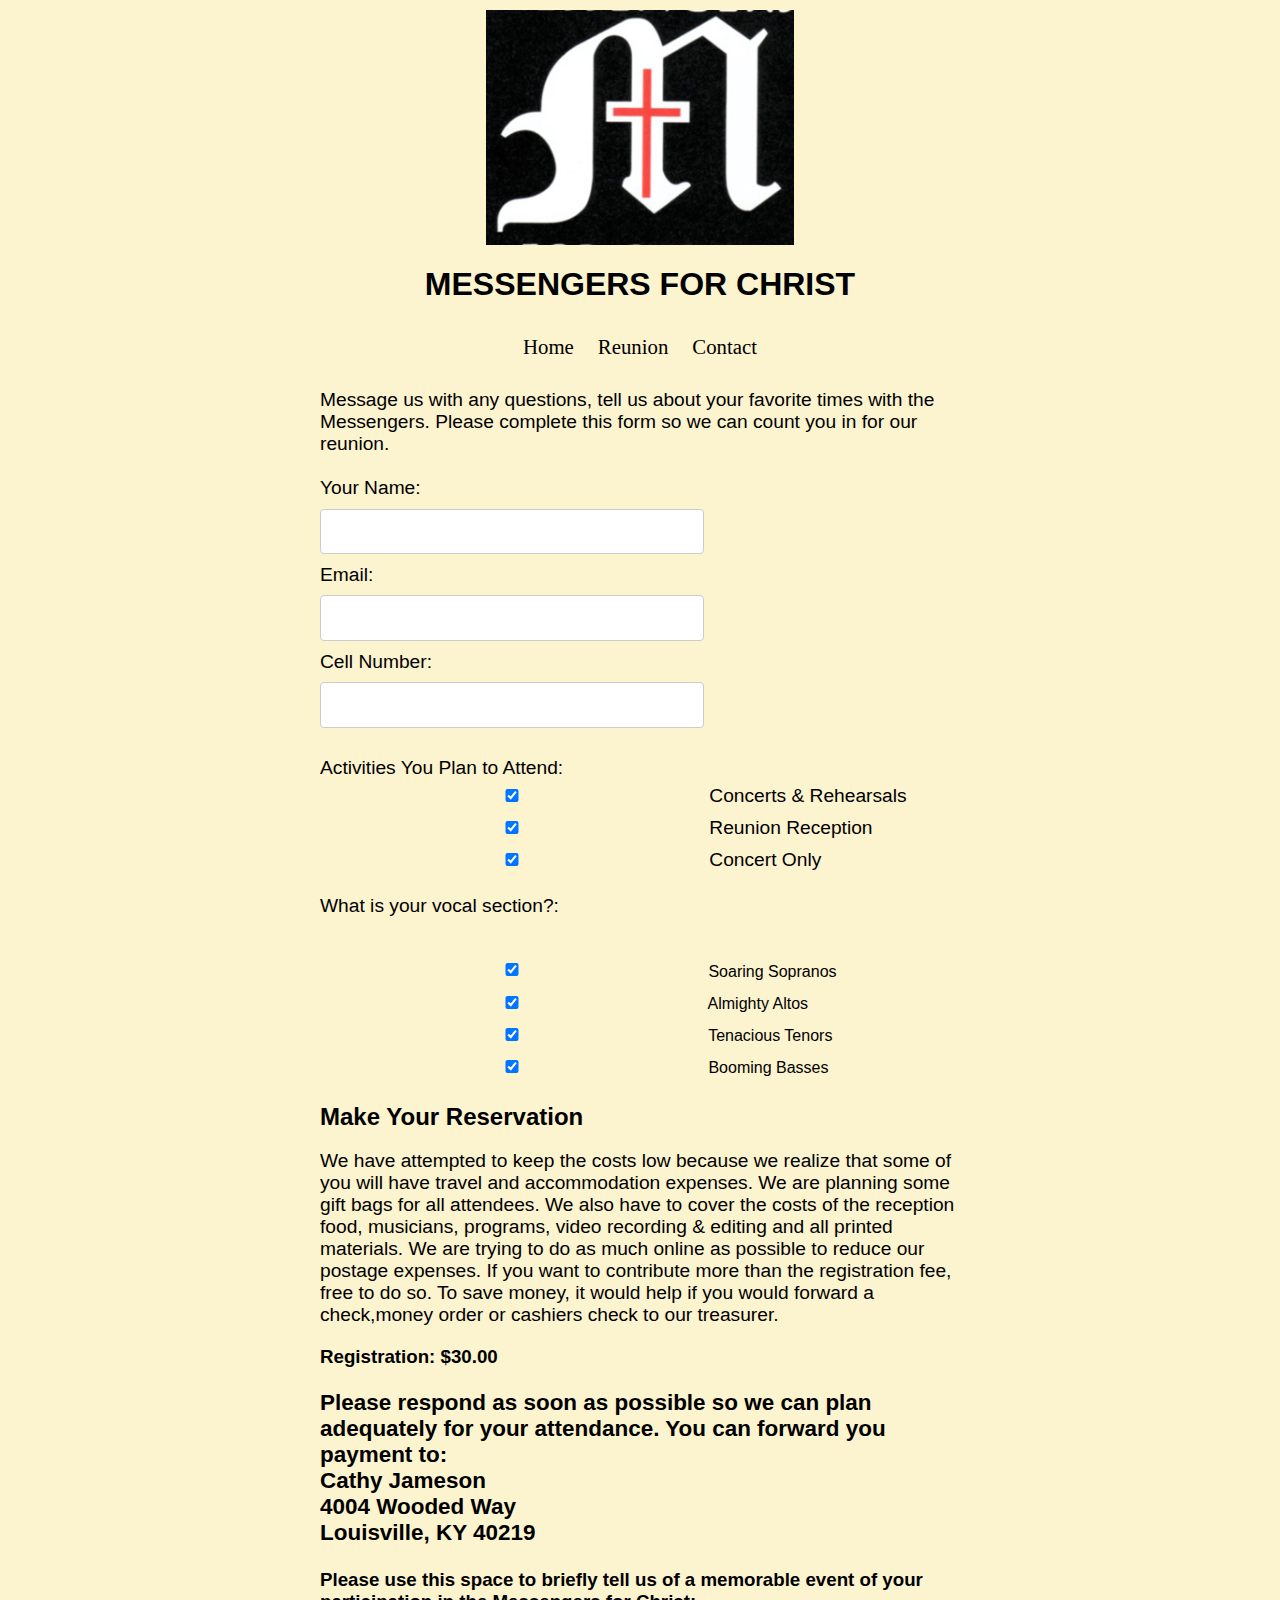
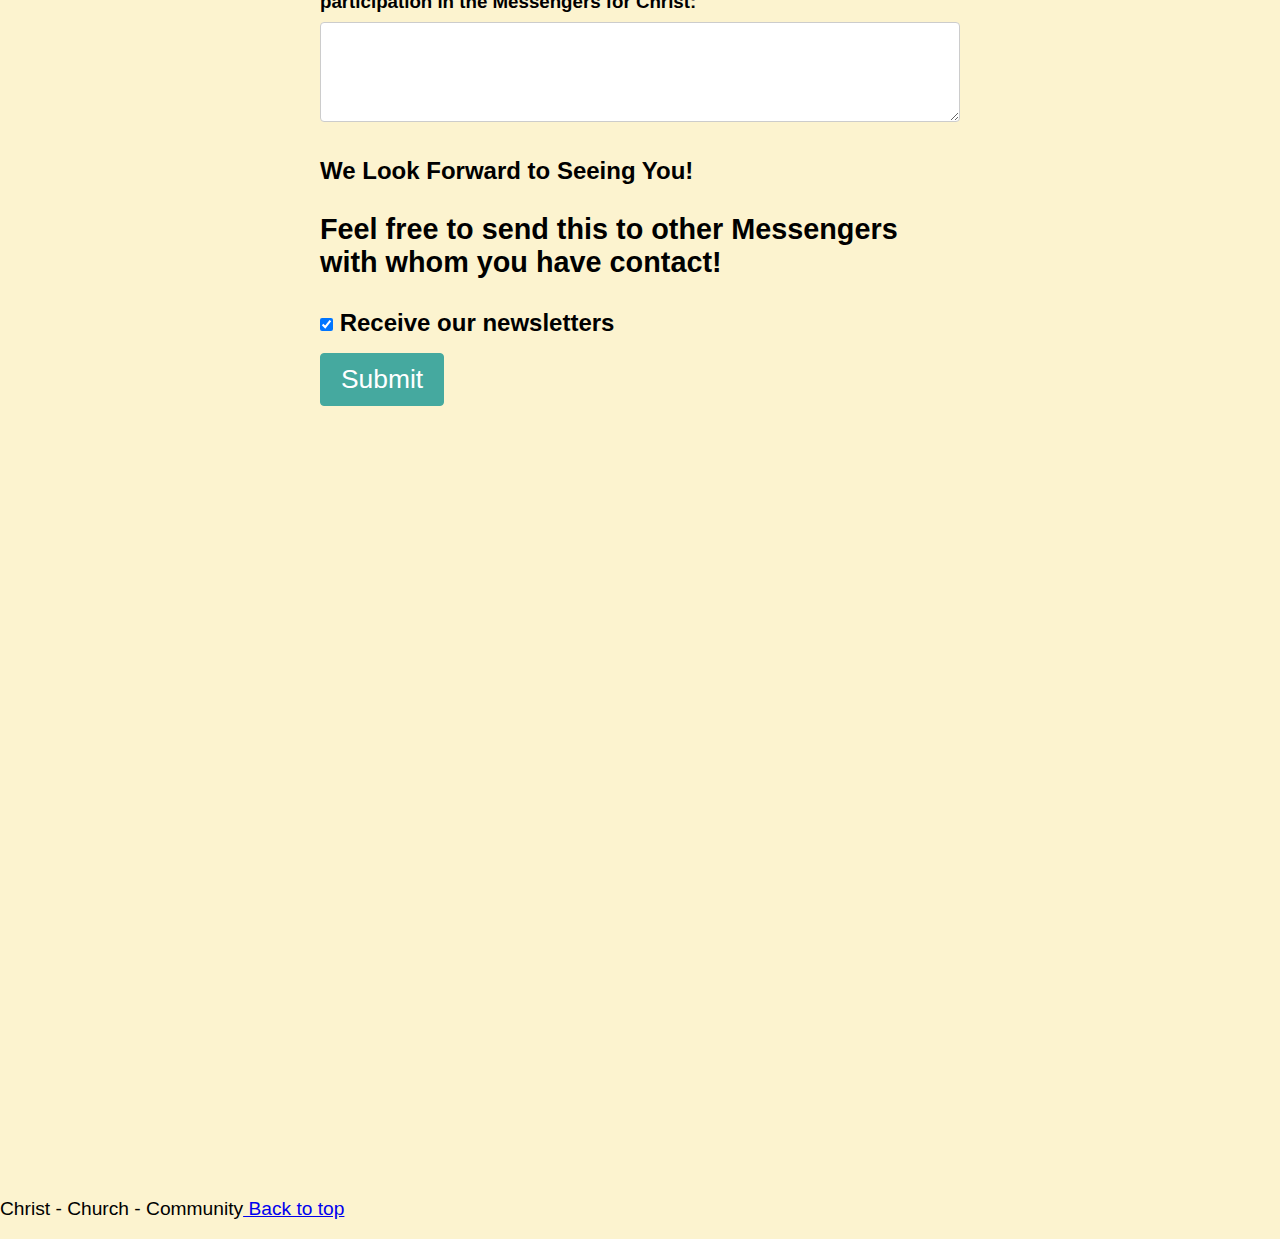
<file: contact.html>
<!DOCTYPE html>
<html lang="en" dir="ltr">
    <head>
        <meta charset="utf-8">
        <title>Messengers for Christ</title>

        <meta name="viewport" content="width=device-width, initial-scale=1.0">
        <link rel="stylesheet" href="styles.css" type="text/css">

    </head>
    <body>

        <div class="logo">
          <img src="img/MGRLOGOCROPPED.png" alt="M Only"/>
          <h1>MESSENGERS FOR CHRIST</h1>
        </div>

        <nav>
            <a href="index.html">Home</a>
            <a href="reunion.html">Reunion</a>
            <a href="contact.html">Contact</a>
        </nav>

        <!-- START OF FORM -->
<!-- <h2>Contact Us</h2> -->
<div class="form-container">
<!--     FORM ACTION will go to a FAKE Thank You page if you want to create one, OR remove it so hiting the submit button doesn't break the page -->
       <p> Message us with any questions, tell us about your favorite times with the Messengers.  Please complete this form so we can count you in for our reunion.<br>
       <br>
       <label>Your Name: <br>
       <input type="text" id="name" name="name" required></label>

       <label>Email: <br>
       <input type="text" id="email" name="email" required></label>

         <label>Cell Number: <br>
         <input type="text" id="name" name="cell number" required></label>
        </p>

      <p>Activities You Plan to Attend:
      <br>
      <label id="concertandrehearsals"> <input type="checkbox" class="cursor" id="concertandrehearsals" name="concertandrehearsals" checked> Concerts & Rehearsals</label>


          <input type="checkbox" name="activities"
              value="reunion reception" checked="checked" /> Reunion Reception

          <input type="checkbox" name="activities"
              value="concert only" checked="checked" /> Concert Only

          </p>

      <p>What is your vocal section?: </p>
      <br>
          <input type="checkbox" name="vocal"
              value="soaring sopranos" checked="checked" /> Soaring Sopranos

          <input type="checkbox" name="vocal"
              value="almigty altos" checked="checked" /> Almighty Altos

          <input type="checkbox" name="vocal"
              value="Tenacious Tenors" checked="checked" /> Tenacious Tenors

          <input type="checkbox" name="vocal"
              value="Booming Basses" checked="checked" /> Booming Basses

      </p>


            <h2>Make Your Reservation</h2>
          <p>We have attempted to keep the costs low because we realize that some of you will have travel and accommodation expenses.  We are planning some gift bags for all attendees.  We also have to cover the costs of the reception food, musicians, programs, video recording & editing and all printed materials.  We are trying to do as much online as possible to reduce our postage expenses.  If you want to contribute more than the registration fee, free to do so.  To save money, it would help if you would forward a check,money order or cashiers check to our treasurer.<br>

            <h3> Registration: $30.00<h3>
              <p> Please respond as soon as possible so we can plan adequately for your attendance.  You can forward you payment to:<br> Cathy Jameson <br>4004 Wooded Way<br>Louisville, KY 40219<br>
              </p>

         <label>Please use this space to briefly tell us of a memorable event of your participation in the Messengers for Christ: <br>
       <textarea id="message" required></textarea></label>

       <h2>We Look Forward to Seeing You!<h2>
         <p>Feel free to send this to other Messengers with whom you have contact!
         </p>


       <label id="newsletter"> <input type="checkbox" class="cursor" id="news" name="news" checked> Receive our newsletters</label>

       <button type="submit" class="cursor" value="Submit">Submit</button>

   </form>

</div> <!-- END OF CONTAINER DIV -->
<!-- END OF FORM -->
<div class="map">
  <iframe src="https://www.google.com/maps/embed?pb=!1m18!1m12!1m3!1d3133.8327002471774!2d-85.75789029999994!3d38.23698929999998!2m3!1f0!2f0!3f0!3m2!1i1024!2i768!4f13.1!3m3!1m2!1s0x88690d5259921093%3A0x293ccba6d718bef!2sWalnut%20Street%20Baptist%20Church!5e0!3m2!1sen!2sus!4v1618946966938!5m2!1sen!2sus" width="100%" height="450" style="border:0;" allowfullscreen="" loading="lazy"></iframe>

</div>
<!-- More information on forms see chapter 7 in our HTML AND CSS book -->

        <main>
            <div class="flexItem">


            </div>

            <div class="flexItem">
            </div>

            <div class="flexItem">

            </div>

            <div class="flexItem">


            </div>

        </main>
        <footer>
            <p>Christ - Church - Community<a href="#"> Back to top</p>
        </footer>
    </body>
</html>
</file>
<file: styles.css>
body{
    background:#FCF3CF;
    padding:0;
    margin:0;
    font-family: Arial, sans-serif;
    font-size: 16px;
}
p{
 font-size: 1.2em;
}

.logo{
    display: block;
    margin-left: auto;
    margin-right: auto;
    width:80%;
    text-align:center;

}
.logo img{
    width:30%;
    text-align:center;
}
nav{
    /* --- New Color for the NAV ---  */
    background: #FCFC3CF;
    /* background: grey; */
    /* height: 60px; */
    text-align: center;
    font-family: Georgia, serif;
}

nav a{
    text-align: center;
    color: #000;
    font-size: 1.3em;
    padding:5px;
    margin:5px;
    display: inline-block;
    text-decoration: none;
}
nav a:hover{
    text-decoration: underline;
}

/* Styles for hero or feature */
.hero{
    background-image: url("img/choirret.png");
    height:250px;
    width:100%;

    background-size:cover;
    background-repeat: no-repeat;
    background-position: right;
    /* background stuff above */
    /* moving text below */
    position: relative;
}
.hero h2{

}
button{

    background: none;
    padding:5px;
    border:2px black solid;
    color:black;
    font-size: 1.3em;
    border-radius: 5px;
}

main{
    margin: 10px auto;
        /* top right bottom left */
    display: flex;
    flex-wrap: wrap;
    /* flex-direction: row; */
}
.flexItem{
    flex-basis: 95%;

    margin: 5%;
    background: #FCFC3CF;
    padding:5px;
}



img{
    width: 100%;
    display: block;
    margin: 1% auto;
    border: 0;

}
/* class map */
.map{
width:90%;
margin-right:auto;
margin-left:auto;
display:block;

}
/* START MOBILE FORM STYLES */
    .form-container{
/*       TO CENTER add AUTO for margin right and left*/
      margin: 20px auto;
/*  WIDTH 100%  FOR MOBILE DEVICES*/
      width:90%;
      display:block;
      font-size:1em;
    }
    form p{
      margin-bottom:5px;

    }
    label{
      display:block;
    }
    #newsletter input{
      display:inline;
      width:auto;
    }
    /* [type="checkbox"]{
      display:inline;
      width:auto;
    } */
    input{
      /* FOR MOBILE use WIDTH:100% */
      width:100%;
      padding:1.7%;
      margin:1.5% 0;
      font-size: 1em;
      border-radius: 4px;
      border:1px solid #ccc;
      box-sizing: border-box;
    }
    textarea{
      min-height:100px;
       /* FOR MOBILE use WIDTH:100% */
      width: 100%;
      padding: 2%;
      margin: 1.5% 0;
      font-size: 1em;
      border: 1px solid #ccc;
      border-radius: 4px;
      box-sizing: border-box;
    }
    button{
      /* CHANGED COLORS bellow */
      background: #45A99F;
      border: 1px solid #45A99F;
      /* Rounded corners */
      border-radius: 4px;
      /* Text color */
      color:white;
      margin-top: 20px;
      margin-bottom: 20px;
      padding:10px 20px;
      font-size: 1.1em;
    }
  /*        END MOBILE FORM STYLES */

    @media only screen and (min-width: 1000px) {
 /*         START DESKTOP FORM STYLES */
      .form-container{
 /*         CHANGE WIDTH of FORM TO YOUR PREFERENCE */
        width:50%;
      }
      input{
         /* CHANGE WIDTH TO YOUR PREFERENCE */
        width:60%;
      }
      button{
        margin-top: 2%;
        margin-bottom: 2%;
      }
    }

/* medium size below */
@media screen and (min-width: 700px) {
        .logo{
            /* width:350px; */
        }

    .flexItem{
       flex-basis:30%;
         flex-grow: 2;
    }
        img{
/*             display: inline;
            width:30%; */
        }
}
/* large screen styles below */
@media screen and (min-width: 1300px) {

    img{

    }

}
</file>
